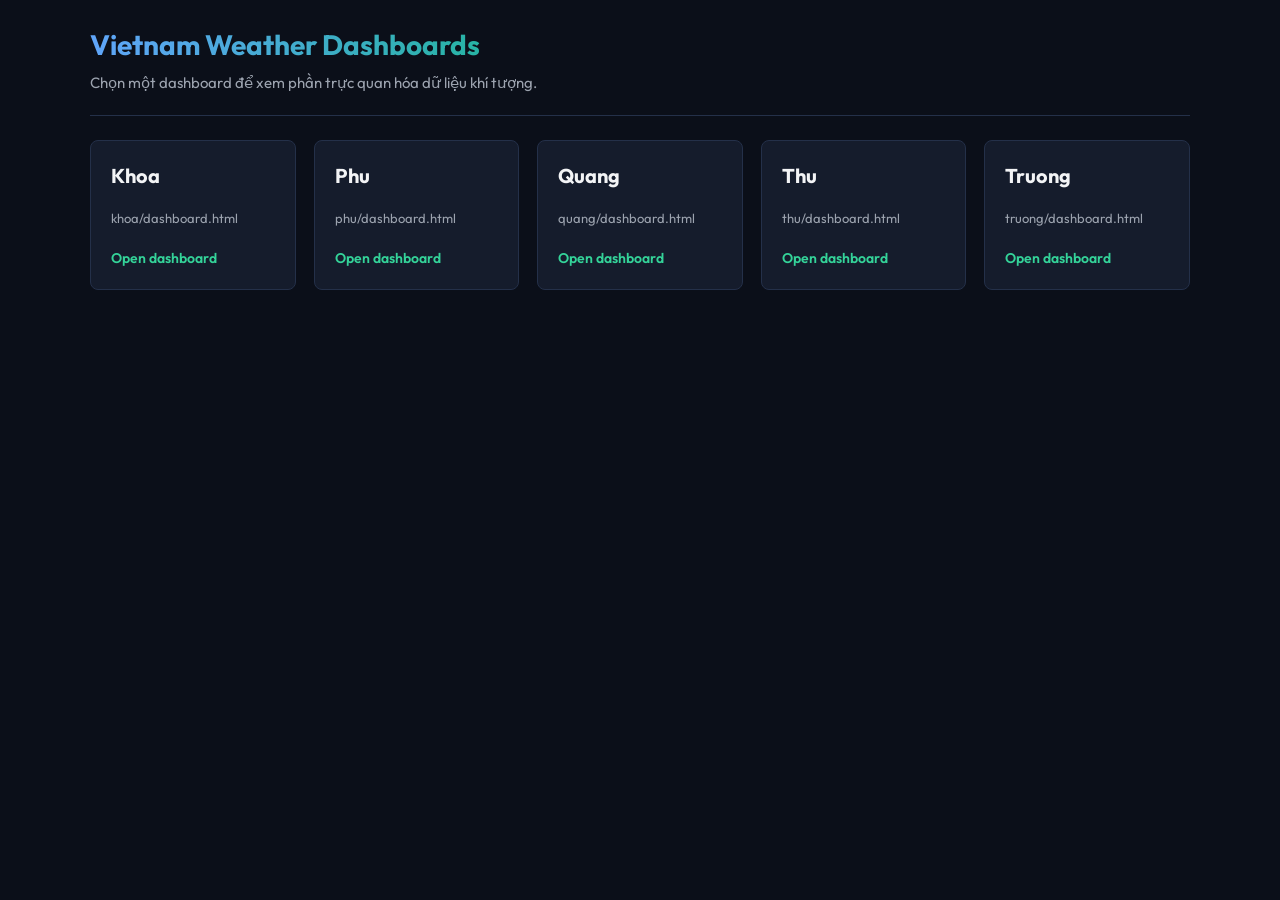
<file: index.html>
<!DOCTYPE html>
<html lang="vi">

<head>
    <meta charset="UTF-8">
    <meta name="viewport" content="width=device-width, initial-scale=1.0">
    <title>Vietnam Weather Dashboards</title>
    <link rel="preconnect" href="https://fonts.googleapis.com">
    <link rel="preconnect" href="https://fonts.gstatic.com" crossorigin>
    <link href="https://fonts.googleapis.com/css2?family=Outfit:wght@300;400;500;600;700&display=swap" rel="stylesheet">
    <style>
        :root {
            --bg-color: #0b0f19;
            --card-bg: #151c2c;
            --text-primary: #f3f4f6;
            --text-secondary: #9ca3af;
            --accent-primary: #10b981;
            --accent-secondary: #3b82f6;
            --accent-tertiary: #a855f7;
            --border-color: #243049;
        }

        * {
            box-sizing: border-box;
            margin: 0;
            padding: 0;
        }

        body {
            min-height: 100vh;
            padding: 24px;
            background-color: var(--bg-color);
            color: var(--text-primary);
            font-family: "Outfit", sans-serif;
            line-height: 1.5;
        }

        main {
            max-width: 1100px;
            margin: 0 auto;
        }

        header {
            padding-bottom: 20px;
            margin-bottom: 24px;
            border-bottom: 1px solid var(--border-color);
        }

        h1 {
            background: linear-gradient(to right, #60a5fa, #10b981, #a855f7);
            -webkit-background-clip: text;
            background-clip: text;
            color: transparent;
            font-size: 28px;
            font-weight: 700;
        }

        p {
            max-width: 680px;
            margin-top: 6px;
            color: var(--text-secondary);
            font-size: 15px;
        }

        .dashboard-grid {
            display: grid;
            grid-template-columns: repeat(5, 1fr);
            gap: 18px;
        }

        .dashboard-card {
            min-height: 150px;
            padding: 20px;
            display: flex;
            flex-direction: column;
            justify-content: space-between;
            background-color: var(--card-bg);
            border: 1px solid var(--border-color);
            border-radius: 8px;
            color: var(--text-primary);
            text-decoration: none;
            transition: border-color 0.2s, box-shadow 0.2s, transform 0.2s;
        }

        .dashboard-card:hover {
            border-color: var(--accent-primary);
            box-shadow: 0 10px 20px rgba(0, 0, 0, 0.2);
            transform: translateY(-2px);
        }

        .card-name {
            font-size: 20px;
            font-weight: 700;
        }

        .card-path {
            color: var(--text-secondary);
            font-size: 13px;
        }

        .card-action {
            color: #34d399;
            font-size: 14px;
            font-weight: 600;
        }

        @media (max-width: 1000px) {
            .dashboard-grid {
                grid-template-columns: repeat(3, 1fr);
            }
        }

        @media (max-width: 700px) {
            body {
                padding: 16px;
            }

            .dashboard-grid {
                grid-template-columns: 1fr;
            }
        }
    </style>
</head>

<body>
    <main>
        <header>
            <h1>Vietnam Weather Dashboards</h1>
            <p>Chọn một dashboard để xem phần trực quan hóa dữ liệu khí tượng.</p>
        </header>

        <section class="dashboard-grid" aria-label="Danh sách dashboard">
            <a class="dashboard-card" href="khoa/dashboard.html">
                <span class="card-name">Khoa</span>
                <span class="card-path">khoa/dashboard.html</span>
                <span class="card-action">Open dashboard</span>
            </a>

            <a class="dashboard-card" href="phu/dashboard.html">
                <span class="card-name">Phu</span>
                <span class="card-path">phu/dashboard.html</span>
                <span class="card-action">Open dashboard</span>
            </a>

            <a class="dashboard-card" href="quang/dashboard.html">
                <span class="card-name">Quang</span>
                <span class="card-path">quang/dashboard.html</span>
                <span class="card-action">Open dashboard</span>
            </a>

            <a class="dashboard-card" href="thu/dashboard.html">
                <span class="card-name">Thu</span>
                <span class="card-path">thu/dashboard.html</span>
                <span class="card-action">Open dashboard</span>
            </a>

            <a class="dashboard-card" href="truong/dashboard.html">
                <span class="card-name">Truong</span>
                <span class="card-path">truong/dashboard.html</span>
                <span class="card-action">Open dashboard</span>
            </a>
        </section>
    </main>
</body>

</html>
</file>
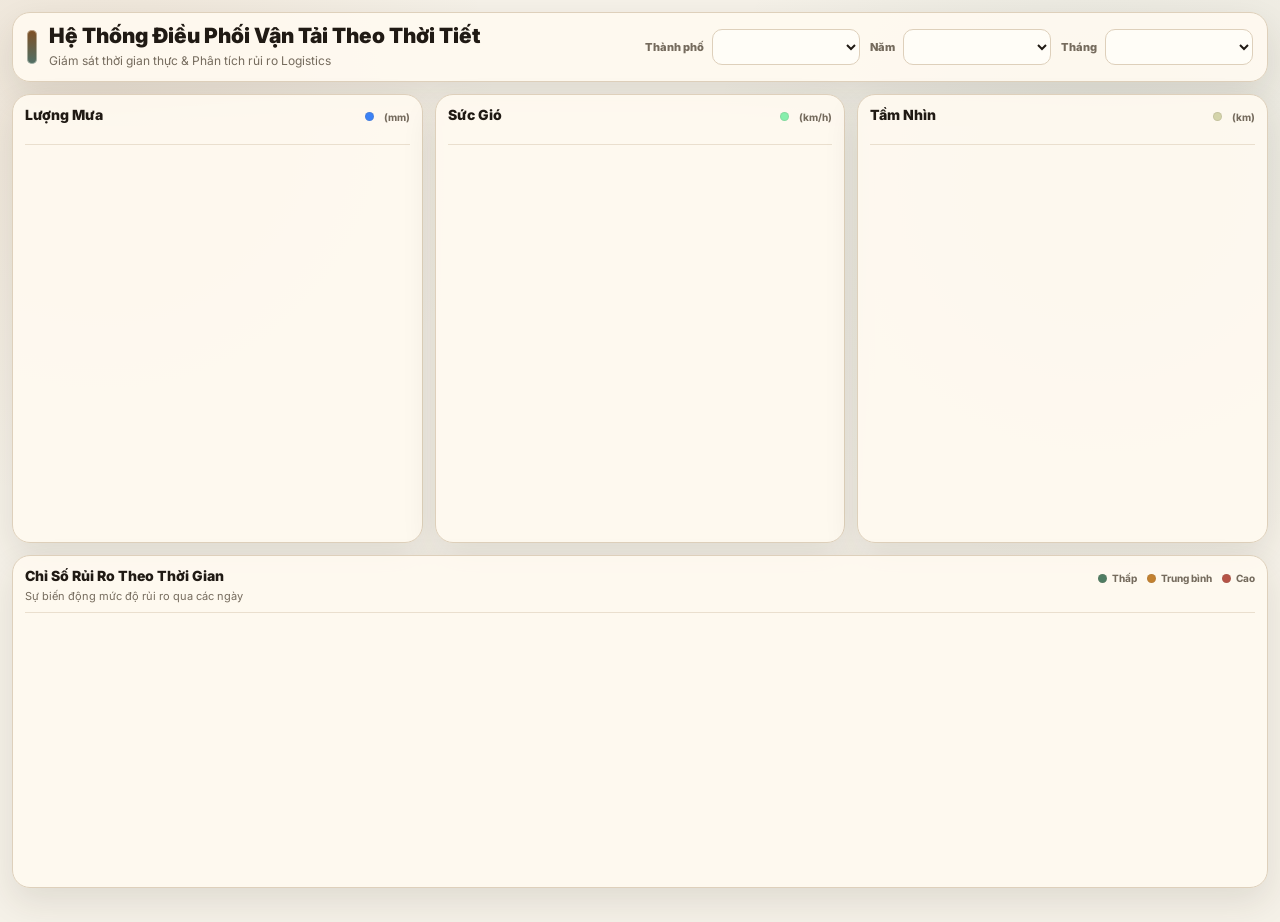
<file: phu/dashboard.html>
<!DOCTYPE html>
<html lang="vi">
<head>
  <meta charset="UTF-8">
  <meta name="viewport" content="width=device-width, initial-scale=1.0">
  <title>Bảng điều khiển Logistics Thời tiết Thông minh</title>
  <link rel="stylesheet" href="dashboard.css">
  <link href="https://fonts.googleapis.com/css2?family=Inter:wght@400;500;600;700&display=swap" rel="stylesheet">
  <!-- Thư viện D3.js từ CDN -->
  <script src="https://d3js.org/d3.v7.min.js"></script>
</head>
<body>
  <div class="dashboard-container">
    <!-- TOP BAR / HEADER -->
    <header class="main-header">
      <div class="brand">
        <div class="logo-icon"></div>
        <div class="title-area">
          <h1>Hệ Thống Điều Phối Vận Tải Theo Thời Tiết</h1>
          <p>Giám sát thời gian thực & Phân tích rủi ro Logistics</p>
        </div>
      </div>
      
      <!-- BỘ LỌC ĐỘNG (Cập nhật tức thì khi nhấn, bỏ nút Áp dụng/Xuất) -->
      <div class="filter-panel">
        <div class="filter-item">
          <span class="filter-label">Thành phố</span>
          <select id="city-select" class="custom-select">
          </select>
        </div>
        <div class="filter-item">
          <span class="filter-label">Năm</span>
          <select id="year-select" class="custom-select">
          </select>
        </div>
        <div class="filter-item">
          <span class="filter-label">Tháng</span>
          <select id="month-select" class="custom-select">
          </select>
        </div>
      </div>
    </header>

    <!-- MAIN DASHBOARD GRID (Full-screen, không cuộn) -->
    <main class="dashboard-grid">
      <!-- DÒNG TRÊN: Lượng Mưa (Rain) -->
      <section class="grid-card col-4" id="card-rain">
        <div class="card-header-v2">
          <div class="card-title-block">
            <h2>Lượng Mưa</h2>
          </div>
          <div class="card-legend">
            <span class="legend-dot" style="background:#3b82f6;"></span>
            <span>(mm)</span>
          </div>
        </div>
        <div class="chart-wrapper" id="rain-chart"></div>
      </section>

      <!-- DÒNG TRÊN: Sức Gió (Wind) -->
      <section class="grid-card col-4" id="card-wind">
        <div class="card-header-v2">
          <div class="card-title-block">
            <h2>Sức Gió</h2>
          </div>
          <div class="card-legend">
            <span class="legend-dot" style="background:#86efac;"></span>
            <span>(km/h)</span>
          </div>
        </div>
        <div class="chart-wrapper" id="wind-chart"></div>
      </section>

      <!-- DÒNG TRÊN: Tầm Nhìn (Vision) -->
      <section class="grid-card col-4" id="card-vision">
        <div class="card-header-v2">
          <div class="card-title-block">
            <h2>Tầm Nhìn</h2>
          </div>
          <div class="card-legend">
            <span class="legend-dot" style="background:#d4d4aa;"></span>
            <span>(km)</span>
          </div>
        </div>
        <div class="chart-wrapper" id="vision-chart"></div>
      </section>

      <!-- DÒNG DƯỚI: Xếp hạng rủi ro vận chuyển với màu sắc trực quan tương ứng mức độ -->
      <section class="grid-card col-12" id="card-risk">
        <div class="card-header-v2">
          <div class="card-title-block">
            <h2>Chỉ Số Rủi Ro Theo Thời Gian</h2>
            <p>Sự biến động mức độ rủi ro qua các ngày</p>
          </div>
          <!-- CHÚ THÍCH (LEGEND) -->
          <div class="card-legend">
            <span class="legend-item"><span class="legend-dot r-low"></span>Thấp</span>
            <span class="legend-item"><span class="legend-dot r-med"></span>Trung bình</span>
            <span class="legend-item"><span class="legend-dot r-high"></span>Cao</span>
          </div>
        </div>
        <div class="chart-wrapper" id="risk-line-chart"></div>
      </section>
    </main>
  </div>
  <div id="rain-tooltip" class="chart-tooltip" aria-hidden="true"></div>
  <div id="wind-tooltip" class="chart-tooltip" aria-hidden="true"></div>
  <div id="vision-tooltip" class="chart-tooltip" aria-hidden="true"></div>
  <div id="risk-tooltip" class="chart-tooltip" aria-hidden="true"></div>

  <!-- Dự phòng dữ liệu mẫu để Dashboard hiển thị ngay lập tức nếu chưa có file CSV thực tế -->
  <script>
    let globalDataset = [];
    let riskNodeByLabel = new Map();
    let rainNodeByLabel = new Map();
    let windNodeByLabel = new Map();
    let visionNodeByLabel = new Map();
    let dailyDataGlobal = [];

    // Khởi tạo Dashboard
    async function init() {
      try {
        // Cố gắng tải từ file thực tế trước
        const rawData = await d3.csv("../dataset/dataset.csv");
        processAndAssignData(rawData);
      } catch (e) {
        console.warn("Không tìm thấy dataset.csv, sử dụng dữ liệu mẫu dự phòng để dựng giao diện.");
      }

      setupFilterListeners();
      updateDashboard();
      window.addEventListener("resize", updateDashboard);
    }

    // Tiền xử lý dữ liệu và đổi chữ viết tắt "Đồng Bằng" -> "ĐB"
    function processAndAssignData(data) {
      globalDataset = data.map(d => {
        let region = d["location.region"] || "";
        // Viết tắt chữ Đồng Bằng thành ĐB theo yêu cầu
        region = region.replace(/Đồng Bằng/g, "ĐB").replace(/đồng bằng/g, "ĐB");
        const dateParsed = d3.timeParse("%Y-%m-%d")(d.date) || new Date(d.date);
        return {
          ...d,
          "location.region": region,
          "location.name": d["location.name"] || region,
          dateParsed,
          year: dateParsed.getFullYear(),
          month: dateParsed.getMonth() + 1,
          temp: +d["day.avgtemp_c"] || 0,
          rain: +d["day.totalprecip_mm"] || 0,
          wind: +d["day.maxwind_kph"] || 0,
          vis: +d["day.avgvis_km"] || 10
        };
      });

      // Tạo các lựa chọn cho thẻ chọn Thành phố
      const uniqueCities = [...new Set(globalDataset.map(d => d["location.name"]))].filter(Boolean);
      const citySelect = document.getElementById("city-select");
      
      // Xóa các option cũ
      citySelect.innerHTML = "";
      
      uniqueCities.forEach(c => {
        const opt = document.createElement("option");
        opt.value = c;
        opt.textContent = c;
        citySelect.appendChild(opt);
      });

      // Tạo các lựa chọn cho thẻ chọn Năm
      const uniqueYears = [...new Set(globalDataset.map(d => d.year))].filter(Boolean).sort((a, b) => a - b);
      const yearSelect = document.getElementById("year-select");

      yearSelect.innerHTML = "";
      uniqueYears.forEach(year => {
        const opt = document.createElement("option");
        opt.value = year;
        opt.textContent = year;
        yearSelect.appendChild(opt);
      });

      // Tạo các lựa chọn cho thẻ chọn Tháng
      const uniqueMonths = [...new Set(globalDataset.map(d => d.month))].filter(Boolean).sort((a, b) => a - b);
      const monthSelect = document.getElementById("month-select");

      monthSelect.innerHTML = "";
      uniqueMonths.forEach(month => {
        const opt = document.createElement("option");
        opt.value = month;
        opt.textContent = `Tháng ${month}`;
        monthSelect.appendChild(opt);
      });
    }

    // Thiết lập sự kiện thay đổi bộ lọc lập tức cập nhật biểu đồ (Reactive)
    function setupFilterListeners() {
      document.getElementById("city-select").addEventListener("change", updateDashboard);
      document.getElementById("year-select").addEventListener("change", updateDashboard);
      document.getElementById("month-select").addEventListener("change", updateDashboard);
    }

    // Hàm tổng điều phối lọc dữ liệu và vẽ lại biểu đồ
    function updateDashboard() {
      const selectedCity = document.getElementById("city-select").value;
      const selectedYear = document.getElementById("year-select").value;
      const selectedMonth = document.getElementById("month-select").value;

      let filteredData = globalDataset;
      if (selectedYear) {
        filteredData = filteredData.filter(d => d.year === Number(selectedYear));
      }

      if (selectedMonth) {
        filteredData = filteredData.filter(d => d.month === Number(selectedMonth));
      }

      if (selectedCity) {
        filteredData = filteredData.filter(d => d["location.name"] === selectedCity);
      }

      // Xử lý gom nhóm dữ liệu theo ngày
      const dateGroups = d3.groups(filteredData, d => d.date);
      let dailyData = dateGroups.map(([dateStr, records]) => {
        const temp = d3.mean(records, r => r.temp);
        const rain = d3.mean(records, r => r.rain);
        const wind = d3.mean(records, r => r.wind);
        const vis = d3.mean(records, r => r.vis);
        const score = (0.5 * rain + 0.3 * wind + 0.2 * (1 - vis));
        
        let level = "low";
        if (score > 66) level = "high";
        else if (score > 33) level = "medium";
        
        const parseTime = d3.timeParse("%I:%M %p");
        // Lấy bình minh, hoàng hôn của record đầu tiên trong nhóm
        const sunriseData = records[0]["astro.sunrise"] || "06:00 AM";
        const sunsetData = records[0]["astro.sunset"] || "06:00 PM";
        const sunrise = parseTime(sunriseData);
        const sunset = parseTime(sunsetData);
        const durationHours = Math.max(0, (sunset - sunrise) / 36e5);

        return {
          dateStr,
          date: records[0].dateParsed,
          temp,
          rain,
          wind,
          vis,
          score,
          level,
          sunrise,
          sunset,
          durationHours
        };
      }).sort((a, b) => a.date - b.date);
      
      dailyDataGlobal = dailyData;

      // Tiến hành dựng lại biểu đồ
      drawRainChart(dailyDataGlobal);
      drawWindChart(dailyDataGlobal);
      drawVisionChart(dailyDataGlobal);
      drawRiskLineChart(dailyDataGlobal);
    }

    function positionTooltipNearNode(selector, node) {
      if (!node) return;
      const rect = node.getBoundingClientRect();
      d3.select(selector)
        .style("left", `${window.scrollX + rect.right + 12}px`)
        .style("top", `${window.scrollY + rect.top + rect.height / 2 - 18}px`);
    }

    function showTooltip(selector, html, node) {
      d3.select(selector)
        .attr("aria-hidden", "false")
        .html(html)
        .style("opacity", 1);
      positionTooltipNearNode(selector, node);
    }

    function hideTooltips() {
      d3.selectAll("#rain-tooltip, #wind-tooltip, #vision-tooltip, #risk-tooltip")
        .attr("aria-hidden", "true")
        .style("opacity", 0);
      d3.selectAll(".hover-line").style("opacity", 0);
    }

    function basicTooltipHtml(date, label, value, unit) {
      const formatTime = d3.timeFormat("%d/%m/%Y");
      return `
        <div class="tooltip-title">${formatTime(date)}</div>
        <div class="tooltip-row"><span>${label}</span><strong>${value.toFixed(1)} ${unit}</strong></div>
      `;
    }

    function riskLevelText(level) {
      if (level === "high") return "Cao";
      if (level === "medium") return "Trung bình";
      return "Thấp";
    }

    function formatTimelineTime(dateValue) {
      return d3.timeFormat("%H:%M")(dateValue);
    }

    function riskTooltipHtml(d) {
      const formatTime = d3.timeFormat("%d/%m/%Y");
      return `
        <div class="tooltip-title">${formatTime(d.date)}</div>
        <div class="tooltip-row"><span>Chỉ số rủi ro</span><strong>${d.score.toFixed(1)}</strong></div>
        <div class="tooltip-row"><span>Mức rủi ro</span><strong>${riskLevelText(d.level)}</strong></div>
      `;
    }

    function showLinkedTooltips(dateStr) {
      const dataPoint = dailyDataGlobal.find(d => d.dateStr === dateStr);
      if (!dataPoint) return;

      const rNode = riskNodeByLabel.get(dateStr);
      if (rNode) {
        showTooltip("#risk-tooltip", riskTooltipHtml(dataPoint), rNode);
        const cx = d3.select(rNode).attr("cx");
        d3.select("#risk-hover-line").attr("x1", cx).attr("x2", cx).style("opacity", 1);
      }

      const rnNode = rainNodeByLabel.get(dateStr);
      if (rnNode) {
        showTooltip("#rain-tooltip", basicTooltipHtml(dataPoint.date, "Lượng mưa", dataPoint.rain, "mm"), rnNode);
        const cx = d3.select(rnNode).attr("cx");
        d3.select("#rain-hover-line").attr("x1", cx).attr("x2", cx).style("opacity", 1);
      }

      const wnNode = windNodeByLabel.get(dateStr);
      if (wnNode) {
        showTooltip("#wind-tooltip", basicTooltipHtml(dataPoint.date, "Sức gió", dataPoint.wind, "km/h"), wnNode);
        const xPos = parseFloat(d3.select(wnNode).attr("x")) + parseFloat(d3.select(wnNode).attr("width")) / 2;
        d3.select("#wind-hover-line").attr("x1", xPos).attr("x2", xPos).style("opacity", 1);
      }

      const vsNode = visionNodeByLabel.get(dateStr);
      if (vsNode) {
        showTooltip("#vision-tooltip", basicTooltipHtml(dataPoint.date, "Tầm nhìn", dataPoint.vis, "km"), vsNode);
        const cx = d3.select(vsNode).attr("cx");
        d3.select("#vision-hover-line").attr("x1", cx).attr("x2", cx).style("opacity", 1);
      }
    }

    // --- BIỂU ĐỒ LƯỢNG MƯA ---
    function drawRainChart(displayData) {
      const containerId = "rain-chart";
      const container = document.getElementById(containerId);
      const width = container.clientWidth;
      const height = container.clientHeight;
      d3.select(`#${containerId}`).selectAll("*").remove();

      rainNodeByLabel = new Map();

      const margin = { top: 15, right: 15, bottom: 25, left: 35 };
      const chartW = width - margin.left - margin.right;
      const chartH = height - margin.top - margin.bottom;
      if (chartW <= 0 || chartH <= 0 || !displayData.length) return;

      const svg = d3.select(`#${containerId}`)
        .append("svg").attr("width", width).attr("height", height)
        .append("g").attr("transform", `translate(${margin.left},${margin.top})`);

      const x = d3.scaleTime().domain(d3.extent(displayData, d => d.date)).range([0, chartW]);
      const y = d3.scaleLinear().domain([0, d3.max(displayData, d => d.rain) + 5 || 20]).range([chartH, 0]).nice();

      svg.append("g").attr("class", "grid-lines").call(d3.axisLeft(y).ticks(5).tickSize(-chartW).tickFormat(""));

      const areaGenerator = d3.area().x(d => x(d.date)).y0(chartH).y1(d => y(d.rain)).curve(d3.curveMonotoneX);
      const lineGenerator = d3.line().x(d => x(d.date)).y(d => y(d.rain)).curve(d3.curveMonotoneX);

      // Thêm màu Gradient mượt mà cho miền lượng mưa
      const defs = svg.append("defs");
      const gradient = defs.append("linearGradient").attr("id", "rain-gradient").attr("x1", "0%").attr("y1", "0%").attr("x2", "0%").attr("y2", "100%");
      gradient.append("stop").attr("offset", "0%").attr("stop-color", "#3b82f6").attr("stop-opacity", 0.35);
      gradient.append("stop").attr("offset", "100%").attr("stop-color", "#3b82f6").attr("stop-opacity", 0.00);

      svg.append("path").datum(displayData).attr("d", areaGenerator).attr("fill", "url(#rain-gradient)");
      svg.append("path").datum(displayData).attr("d", lineGenerator).attr("fill", "none").attr("stroke", "#3b82f6").attr("stroke-width", 2.5);

      // Vạch kẻ đứt khi Hover
      svg.append("line").attr("id", "rain-hover-line").attr("class", "hover-line")
        .attr("y1", 0).attr("y2", chartH).style("stroke", "#94a3b8").style("stroke-width", 1.5)
        .style("stroke-dasharray", "4 4").style("opacity", 0).style("pointer-events", "none");

      svg.selectAll(".rain-dot")
        .data(displayData).enter().append("circle").attr("class", "rain-dot")
        .attr("cx", d => x(d.date)).attr("cy", d => y(d.rain)).attr("r", 4)
        .attr("fill", "#fff")
        .attr("stroke", "#3b82f6")
        .attr("stroke-width", 1.5)
        .each(function(d) {
          rainNodeByLabel.set(d.dateStr, this);
        })
        .on("mouseover", (event, d) => showLinkedTooltips(d.dateStr))
        .on("mousemove", (event, d) => showLinkedTooltips(d.dateStr))
        .on("mouseout", hideTooltips);

      svg.append("g").attr("transform", `translate(0,${chartH})`).attr("class", "axis-x")
        .call(d3.axisBottom(x).ticks(Math.min(chartW / 65, 6)).tickFormat(d => `T${d.getMonth() + 1}/${d.getDate()}`));
      svg.append("g").attr("class", "axis-y").call(d3.axisLeft(y).ticks(5));
    }

    // --- BIỂU ĐỒ SỨC GIÓ (Bar Chart) ---
    function drawWindChart(chartData) {
      const containerId = "wind-chart";
      const container = document.getElementById(containerId);
      const width = container.clientWidth;
      const height = container.clientHeight;
      d3.select(`#${containerId}`).selectAll("*").remove();

      windNodeByLabel = new Map();

      const margin = { top: 15, right: 15, bottom: 25, left: 35 };
      const chartW = width - margin.left - margin.right;
      const chartH = height - margin.top - margin.bottom;
      if (chartW <= 0 || chartH <= 0 || !chartData.length) return;

      const svg = d3.select(`#${containerId}`)
        .append("svg").attr("width", width).attr("height", height)
        .append("g").attr("transform", `translate(${margin.left},${margin.top})`);

      const x = d3.scaleBand().domain(chartData.map(d => d.dateStr)).range([0, chartW]).padding(0.2);
      const y = d3.scaleLinear().domain([0, d3.max(chartData, d => d.wind) + 5 || 25]).range([chartH, 0]).nice();

      svg.append("g").attr("class", "grid-lines").call(d3.axisLeft(y).ticks(5).tickSize(-chartW).tickFormat(""));

      // Vạch kẻ đứt khi Hover
      svg.append("line").attr("id", "wind-hover-line").attr("class", "hover-line")
        .attr("y1", 0).attr("y2", chartH).style("stroke", "#94a3b8").style("stroke-width", 1.5)
        .style("stroke-dasharray", "4 4").style("opacity", 0).style("pointer-events", "none");

      svg.selectAll(".bar")
        .data(chartData).enter().append("rect").attr("class", "bar")
        .attr("x", d => x(d.dateStr))
        .attr("y", d => y(d.wind))
        .attr("width", x.bandwidth())
        .attr("height", d => Math.max(0, chartH - y(d.wind)))
        .attr("fill", "#86efac")
        .attr("rx", 3)
        .each(function(d) {
          windNodeByLabel.set(d.dateStr, this);
        })
        .on("mouseover", (event, d) => showLinkedTooltips(d.dateStr))
        .on("mousemove", (event, d) => showLinkedTooltips(d.dateStr))
        .on("mouseout", hideTooltips);

      svg.append("g").attr("transform", `translate(0,${chartH})`).attr("class", "axis-x")
        .call(d3.axisBottom(x).tickValues(x.domain().filter((d,i) => !(i%Math.ceil(chartData.length/6))))
        .tickFormat(d => {
          const pt = d3.timeParse("%Y-%m-%d")(d);
          return pt ? `T${pt.getMonth() + 1}/${pt.getDate()}` : d; 
        }));
      svg.append("g").attr("class", "axis-y").call(d3.axisLeft(y).ticks(5));
    }

    // --- BIỂU ĐỒ TẦM NHÌN ---
    function drawVisionChart(displayData) {
      const containerId = "vision-chart";
      const container = document.getElementById(containerId);
      const width = container.clientWidth;
      const height = container.clientHeight;
      d3.select(`#${containerId}`).selectAll("*").remove();

      visionNodeByLabel = new Map();

      const margin = { top: 15, right: 15, bottom: 25, left: 35 };
      const chartW = width - margin.left - margin.right;
      const chartH = height - margin.top - margin.bottom;
      if (chartW <= 0 || chartH <= 0 || !displayData.length) return;

      const svg = d3.select(`#${containerId}`)
        .append("svg").attr("width", width).attr("height", height)
        .append("g").attr("transform", `translate(${margin.left},${margin.top})`);

      const x = d3.scaleTime().domain(d3.extent(displayData, d => d.date)).range([0, chartW]);
      const y = d3.scaleLinear().domain([0, d3.max(displayData, d => d.vis) + 2 || 15]).range([chartH, 0]).nice();

      svg.append("g").attr("class", "grid-lines").call(d3.axisLeft(y).ticks(5).tickSize(-chartW).tickFormat(""));

      const lineGenerator = d3.line().x(d => x(d.date)).y(d => y(d.vis)).curve(d3.curveMonotoneX);

      svg.append("path").datum(displayData).attr("d", lineGenerator).attr("fill", "none").attr("stroke", "#d4d4aa").attr("stroke-width", 2.5);

      // Vạch kẻ đứt khi Hover
      svg.append("line").attr("id", "vision-hover-line").attr("class", "hover-line")
        .attr("y1", 0).attr("y2", chartH).style("stroke", "#94a3b8").style("stroke-width", 1.5)
        .style("stroke-dasharray", "4 4").style("opacity", 0).style("pointer-events", "none");

      svg.selectAll(".vision-dot")
        .data(displayData).enter().append("circle").attr("class", "vision-dot")
        .attr("cx", d => x(d.date)).attr("cy", d => y(d.vis)).attr("r", 4)
        .attr("fill", "#fff")
        .attr("stroke", "#d4d4aa")
        .attr("stroke-width", 1.5)
        .each(function(d) {
          visionNodeByLabel.set(d.dateStr, this);
        })
        .on("mouseover", (event, d) => showLinkedTooltips(d.dateStr))
        .on("mousemove", (event, d) => showLinkedTooltips(d.dateStr))
        .on("mouseout", hideTooltips);

      svg.append("g").attr("transform", `translate(0,${chartH})`).attr("class", "axis-x")
        .call(d3.axisBottom(x).ticks(Math.min(chartW / 65, 6)).tickFormat(d => `T${d.getMonth() + 1}/${d.getDate()}`));
      svg.append("g").attr("class", "axis-y").call(d3.axisLeft(y).ticks(5));
    }

    // --- BIỂU ĐỒ RISK LINE CHART ---
    function drawRiskLineChart(chartData) {
      const containerId = "risk-line-chart";
      const container = document.getElementById(containerId);
      if (!container) return;
      
      const width = container.clientWidth;
      const height = container.clientHeight;
      d3.select(`#${containerId}`).selectAll("*").remove();

      riskNodeByLabel = new Map();

      const margin = { top: 15, right: 15, bottom: 25, left: 45 };
      const chartW = width - margin.left - margin.right;
      const chartH = height - margin.top - margin.bottom;
      if (chartW <= 0 || chartH <= 0 || !chartData.length) return;

      const svg = d3.select(`#${containerId}`)
        .append("svg").attr("width", width).attr("height", height)
        .append("g").attr("transform", `translate(${margin.left},${margin.top})`);

      const x = d3.scaleTime().domain(d3.extent(chartData, d => d.date)).range([0, chartW]);
      const y = d3.scaleLinear().domain([0, d3.max(chartData, d => d.score) + 10 || 50]).range([chartH, 0]).nice();

      svg.append("g").attr("class", "grid-lines").call(d3.axisLeft(y).ticks(5).tickSize(-chartW).tickFormat(""));

      const lineGen = d3.line().x(d => x(d.date)).y(d => y(d.score)).curve(d3.curveMonotoneX);

      svg.append("path")
        .datum(chartData)
        .attr("fill", "none")
        .attr("stroke", "#64748b")
        .attr("stroke-width", 2)
        .attr("d", lineGen);

      // Vạch kẻ đứt khi Hover
      svg.append("line").attr("id", "risk-hover-line").attr("class", "hover-line")
        .attr("y1", 0).attr("y2", chartH).style("stroke", "#94a3b8").style("stroke-width", 1.5)
        .style("stroke-dasharray", "4 4").style("opacity", 0).style("pointer-events", "none");

      svg.selectAll(".risk-dot")
        .data(chartData).enter().append("circle").attr("class", "risk-dot")
        .attr("cx", d => x(d.date)).attr("cy", d => y(d.score)).attr("r", 5)
        .attr("fill", d => {
          if (d.level === "high") return "#ef4444";
          if (d.level === "medium") return "#f59e0b";
          return "#10b981";
        })
        .each(function(d) {
          riskNodeByLabel.set(d.dateStr, this);
        })
        .on("mouseover", (event, d) => showLinkedTooltips(d.dateStr))
        .on("mousemove", (event, d) => showLinkedTooltips(d.dateStr))
        .on("mouseout", hideTooltips);

      svg.append("g").attr("class", "axis-y").call(d3.axisLeft(y).ticks(5));
      svg.append("g").attr("transform", `translate(0,${chartH})`).attr("class", "axis-x")
         .call(d3.axisBottom(x).ticks(Math.min(chartW / 65, 6)).tickFormat(d => `T${d.getMonth() + 1}/${d.getDate()}`));
    }

    // Kích hoạt toàn hệ thống bảng điều khiển điều hướng thông minh
    init();
  </script>
</body>
</html>
</file>
<file: phu/dashboard.css>
:root {
  --dash-bg: #f5f1e8;
  --dash-panel: #fffaf0;
  --dash-panel-soft: #fbf5e8;
  --dash-ink: #201a14;
  --dash-muted: #756b5d;
  --dash-line: #ded0bb;
  --dash-line-soft: #eadfce;
  --dash-accent: #7f4f24;
  --dash-accent-dark: #5f3b1c;
  --dash-danger: #b65346;
  --dash-safe: #4f7d63;
  --dash-warning: #c3812f;
  --dash-info: #507067;
  --dash-shadow: 0 14px 34px rgba(59, 43, 26, 0.11);
  --dash-radius: 18px;
  --dash-radius-sm: 12px;
}

* {
  box-sizing: border-box;
  margin: 0;
  padding: 0;
}

html,
body {
  width: 100%;
  height: 100%;
}

body {
  overflow: hidden;
  background: var(--dash-bg);
  color: var(--dash-ink);
  font-family: Inter, ui-sans-serif, system-ui, -apple-system, BlinkMacSystemFont, "Segoe UI", sans-serif;
}

.dashboard-container {
  width: 100vw;
  height: 100dvh;
  padding: 12px;
  display: flex;
  flex-direction: column;
  gap: 12px;
  background:
    radial-gradient(circle at 8% 12%, rgba(163, 105, 55, 0.10), transparent 28%),
    radial-gradient(circle at 86% 20%, rgba(80, 112, 103, 0.10), transparent 30%),
    var(--dash-bg);
}

.main-header,
.grid-card {
  border: 1px solid var(--dash-line);
  border-radius: var(--dash-radius);
  background: rgba(255, 250, 240, 0.92);
  box-shadow: var(--dash-shadow);
}

.main-header {
  min-height: 64px;
  padding: 12px 14px;
  display: flex;
  align-items: center;
  justify-content: space-between;
  gap: 18px;
}

.brand {
  min-width: 0;
  display: flex;
  align-items: center;
  gap: 12px;
}

.logo-icon {
  width: 10px;
  height: 34px;
  flex: 0 0 auto;
  border-radius: 999px;
  background: linear-gradient(180deg, var(--dash-accent), var(--dash-info));
  box-shadow: inset 0 0 0 1px rgba(255, 250, 240, 0.45);
}

.title-area {
  min-width: 0;
}

.title-area h1 {
  color: var(--dash-ink);
  font-size: 21px;
  line-height: 1.08;
  font-weight: 880;
}

.title-area p {
  margin-top: 5px;
  color: var(--dash-muted);
  font-size: 12px;
  line-height: 1.35;
}

.filter-panel {
  display: flex;
  align-items: center;
  gap: 10px;
  flex-wrap: wrap;
}

.filter-item {
  display: flex;
  align-items: center;
  gap: 8px;
}

.filter-label {
  color: var(--dash-muted);
  font-size: 11px;
  font-weight: 850;
}

.custom-select {
  height: 36px;
  min-width: 148px;
  padding: 0 10px;
  border: 1px solid var(--dash-line);
  border-radius: 10px;
  outline: none;
  background: #fffdf7;
  color: var(--dash-ink);
  font: inherit;
  font-size: 12px;
  font-weight: 750;
  cursor: pointer;
  transition: border-color 0.16s ease, box-shadow 0.16s ease, background-color 0.16s ease;
}

.custom-select:hover {
  border-color: var(--dash-muted);
}

.custom-select:focus {
  border-color: var(--dash-accent);
  box-shadow: 0 0 0 3px rgba(127, 79, 36, 0.14);
}

.dashboard-grid {
  flex: 1;
  min-height: 0;
  display: grid;
  grid-template-columns: repeat(3, minmax(0, 1fr));
  grid-template-rows: minmax(0, 1fr) minmax(0, 0.74fr);
  gap: 12px;
}

.grid-card {
  min-width: 0;
  min-height: 0;
  padding: 12px;
  display: grid;
  grid-template-rows: auto minmax(0, 1fr);
  overflow: hidden;
}

.col-4 {
  grid-row: 1;
}

.col-6 {
  grid-row: 1;
}

.col-12 {
  grid-column: 1 / -1;
  grid-row: 2;
}

.card-header-v2 {
  min-height: 38px;
  padding-bottom: 8px;
  display: flex;
  justify-content: space-between;
  align-items: flex-start;
  gap: 14px;
  border-bottom: 1px solid var(--dash-line-soft);
}

.card-title-block {
  min-width: 0;
}

.card-title-block h2 {
  color: var(--dash-ink);
  font-size: 14px;
  line-height: 1.18;
  font-weight: 850;
}

.card-title-block p {
  margin-top: 4px;
  color: var(--dash-muted);
  font-size: 11px;
  line-height: 1.35;
}

.card-legend {
  min-height: 20px;
  display: flex;
  align-items: center;
  justify-content: flex-end;
  gap: 10px;
  flex-wrap: wrap;
  color: var(--dash-muted);
  font-size: 10px;
  font-weight: 750;
  text-align: right;
}

.legend-item {
  display: inline-flex;
  align-items: center;
  gap: 5px;
}

.legend-dot {
  width: 9px;
  height: 9px;
  border-radius: 50%;
  display: inline-block;
  border: 1px solid rgba(117, 107, 93, 0.16);
}

.color-temp {
  background: #7f4f24;
}

.color-time {
  background: #507067;
}

.r-low {
  background: var(--dash-safe);
}

.r-med {
  background: var(--dash-warning);
}

.r-high {
  background: var(--dash-danger);
}

.chart-wrapper {
  width: 100%;
  height: 100%;
  min-height: 0;
  position: relative;
}

svg {
  display: block;
  width: 100%;
  height: 100%;
}

.axis-x path,
.axis-x line,
.axis-y path,
.axis-y line,
.axis-y-bar path,
.axis-y-bar line {
  stroke: var(--dash-line);
}

.axis-x text,
.axis-y text,
.axis-y-bar text {
  fill: var(--dash-muted);
  font-family: inherit;
  font-size: 10px;
  font-weight: 700;
}

.grid-lines line {
  stroke: var(--dash-line-soft);
  stroke-dasharray: 2, 2;
  shape-rendering: crispEdges;
}

.grid-lines path {
  stroke-width: 0;
}

.bar,
.timeline-bar {
  shape-rendering: geometricPrecision;
  transition: opacity 0.16s ease, filter 0.16s ease;
}

.bar:hover,
.timeline-bar:hover {
  filter: saturate(1.12);
  opacity: 1;
}

.chart-tooltip {
  position: absolute;
  z-index: 1000;
  min-width: 190px;
  max-width: 260px;
  padding: 10px 12px;
  border: 1px solid var(--dash-line);
  border-radius: var(--dash-radius-sm);
  background: rgba(255, 250, 240, 0.96);
  color: var(--dash-ink);
  box-shadow: var(--dash-shadow);
  font-size: 12px;
  pointer-events: none;
  opacity: 0;
  transition: opacity 0.12s ease;
}

.tooltip-title {
  margin-bottom: 7px;
  padding-bottom: 6px;
  border-bottom: 1px solid var(--dash-line-soft);
  color: var(--dash-accent-dark);
  font-weight: 850;
}

.tooltip-row {
  display: flex;
  justify-content: space-between;
  gap: 16px;
  color: var(--dash-muted);
  line-height: 1.55;
}

.tooltip-row strong {
  color: var(--dash-ink);
  font-weight: 850;
  white-space: nowrap;
}

@media (max-width: 1040px) {
  body {
    overflow: auto;
  }

  .dashboard-container {
    height: auto;
    min-height: 100dvh;
  }

  .main-header {
    align-items: flex-start;
    flex-direction: column;
  }

  .dashboard-grid {
    grid-template-columns: 1fr;
    grid-template-rows: repeat(3, minmax(360px, auto));
  }

  .col-6,
  .col-12 {
    grid-column: 1;
    grid-row: auto;
  }

  .grid-card {
    min-height: 360px;
  }
}

@media (max-width: 640px) {
  .dashboard-container {
    padding: 10px;
  }

  .filter-panel,
  .filter-item,
  .custom-select {
    width: 100%;
  }

  .filter-item {
    align-items: flex-start;
    flex-direction: column;
  }

  .card-header-v2 {
    align-items: flex-start;
    flex-direction: column;
  }

  .card-legend {
    justify-content: flex-start;
    text-align: left;
  }
}
</file>
